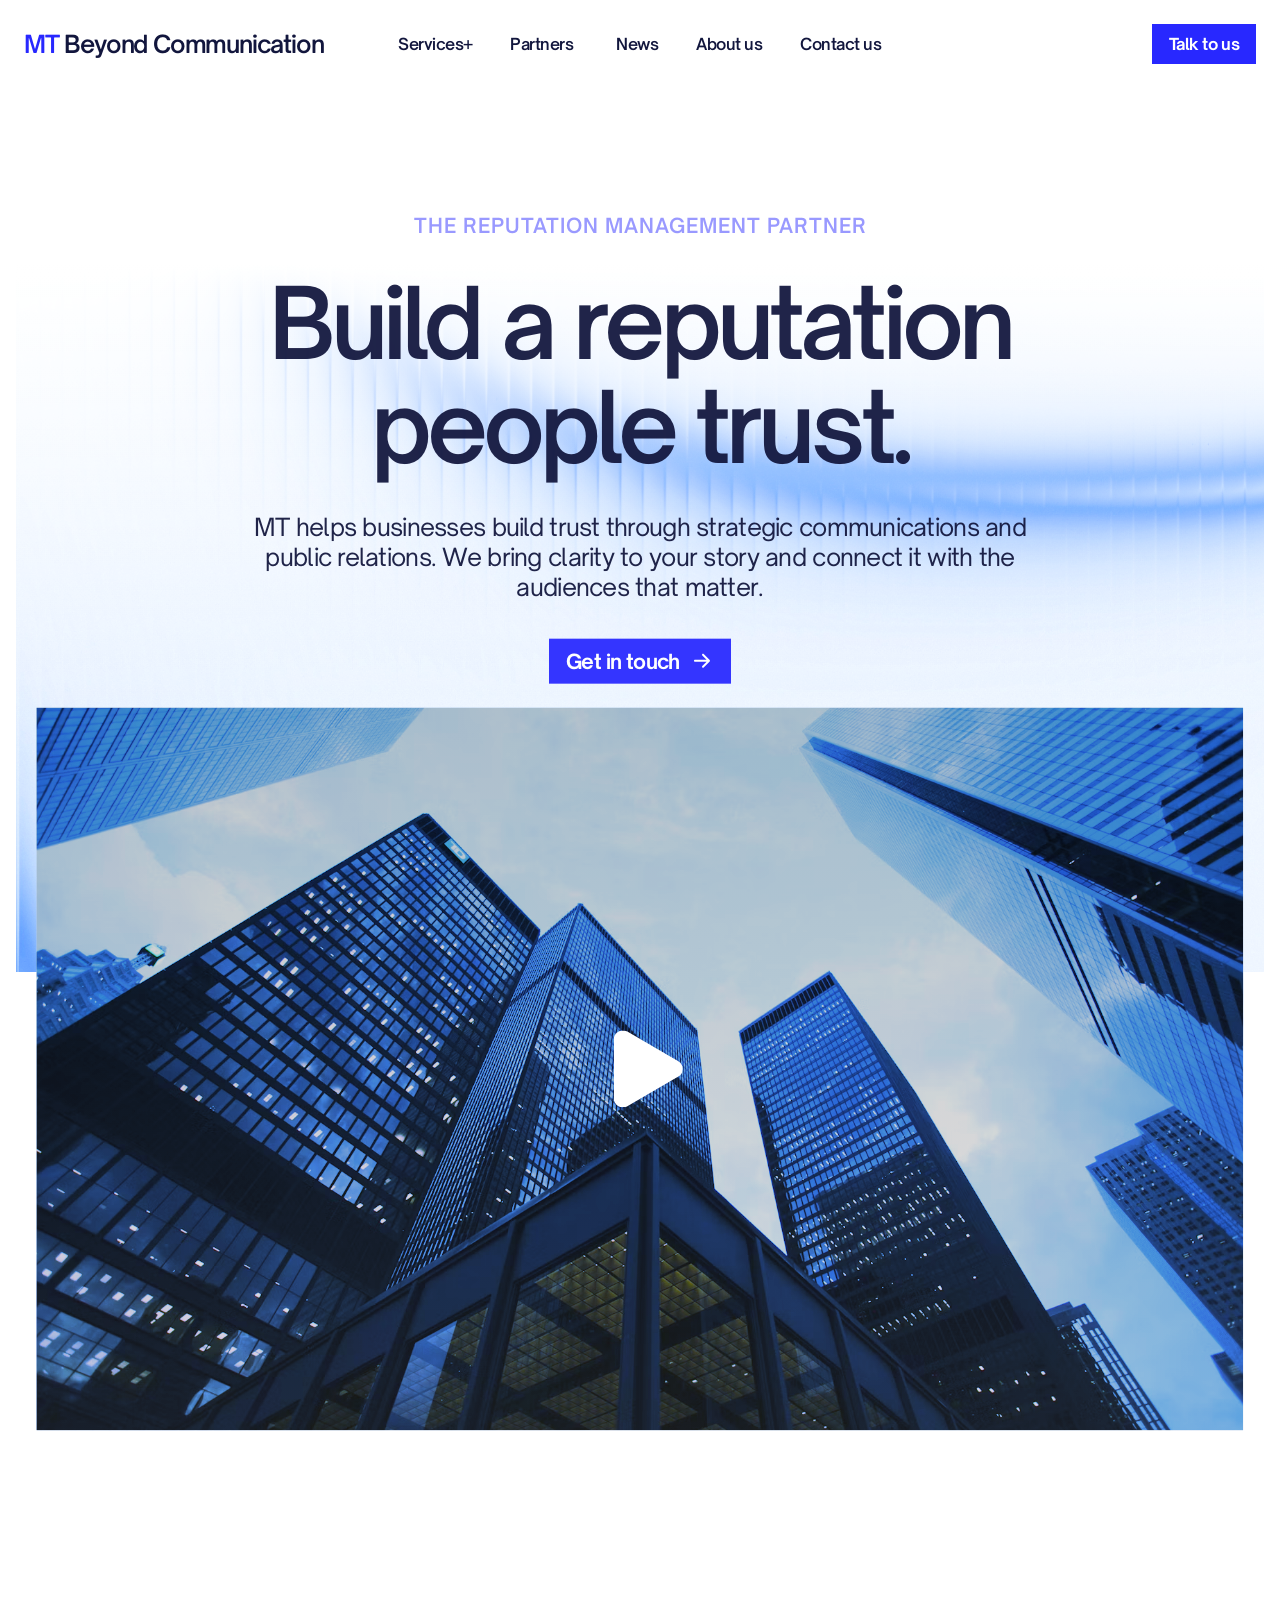
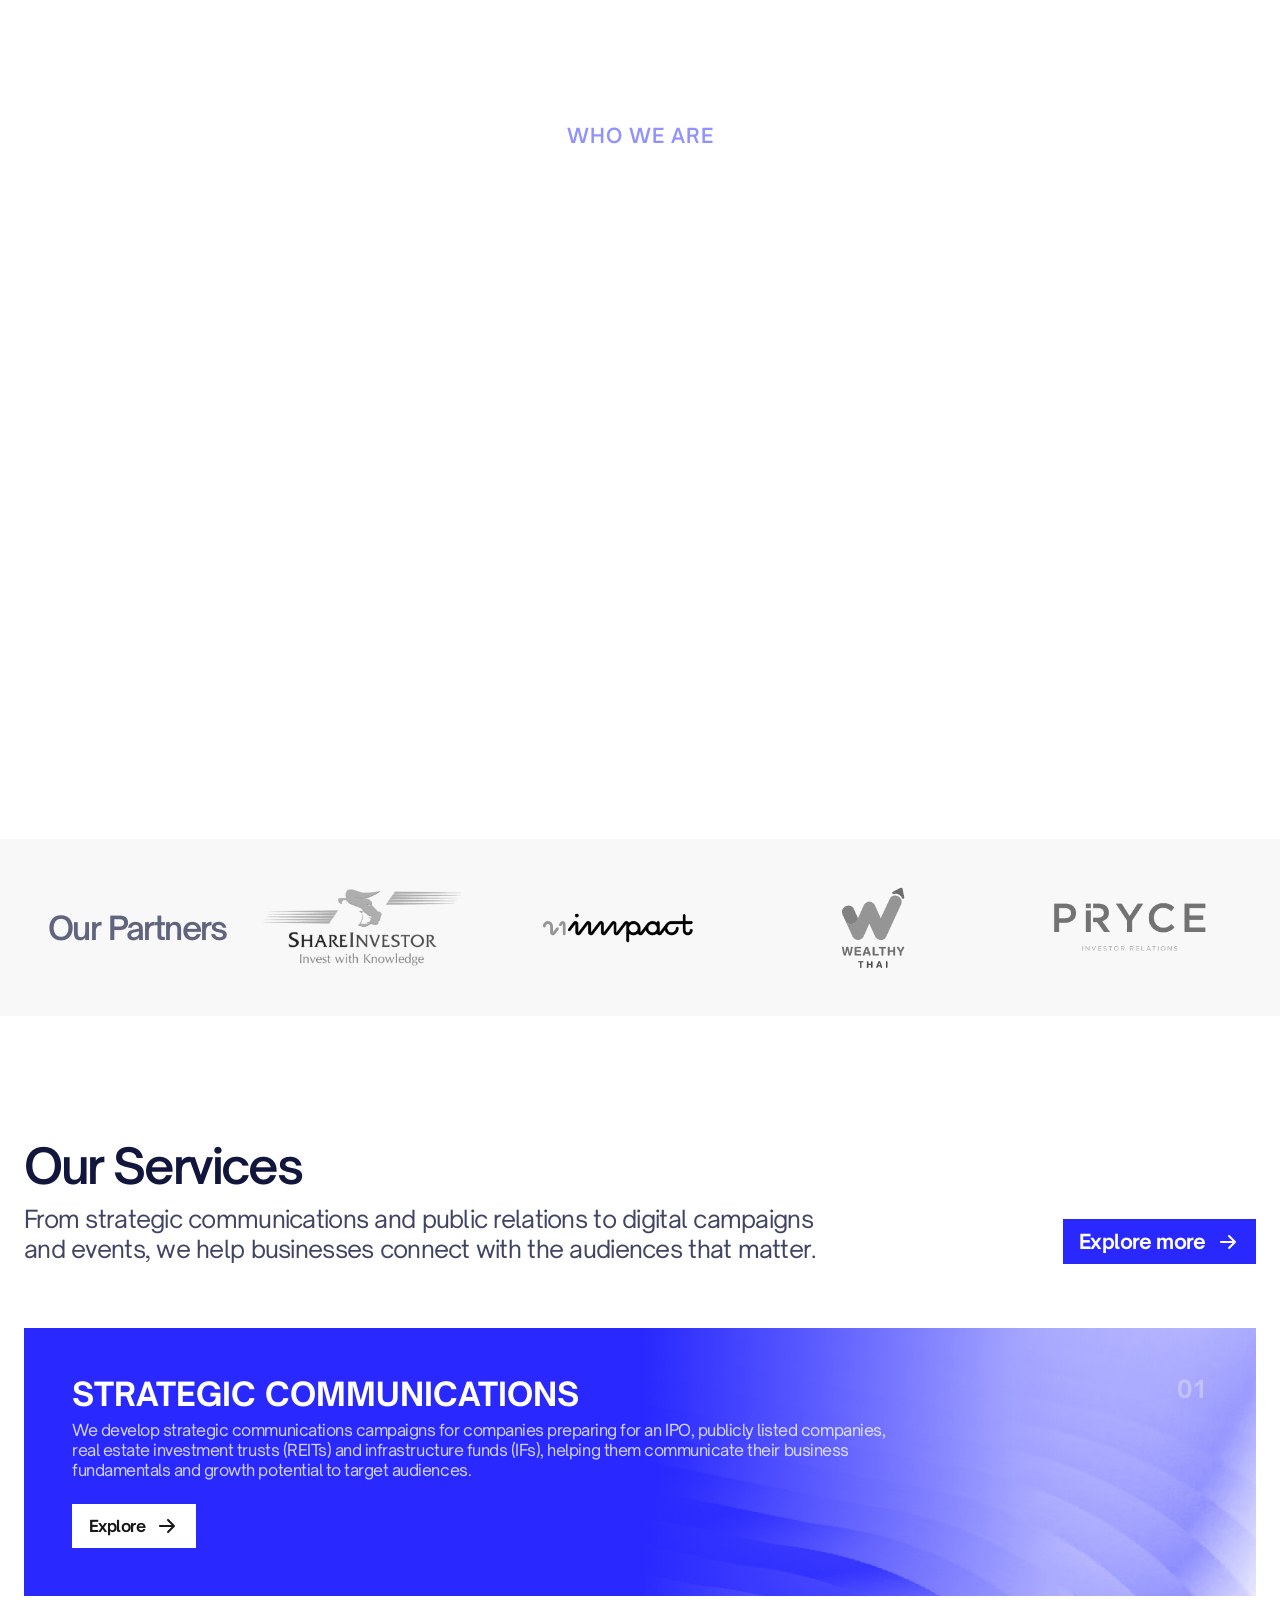
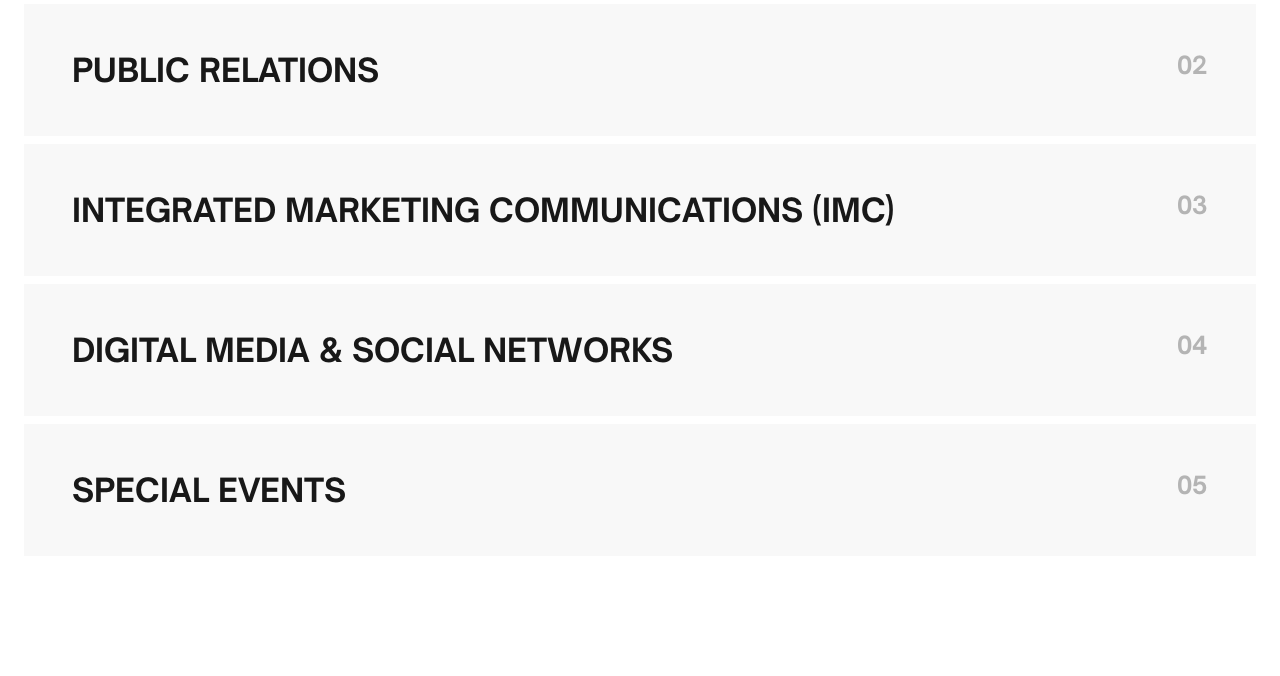
<file: index.html>
<!doctype html>
<html lang="en">
<head>
  <meta charset="utf-8">
  <meta name="viewport" content="width=device-width, initial-scale=1">
  <meta name="description" content="MT helps businesses build trust through strategic communications and public relations. We bring clarity to your story and connect it with the audiences that matter.">
  <title>MT — Beyond Communication</title>
  <link rel="preload" href="assets/fonts/OpenSauceOne-SemiBold.otf" as="font" type="font/otf" crossorigin>
  <link rel="preload" href="assets/fonts/OpenSauceOne-Regular.otf" as="font" type="font/otf" crossorigin>
  <link rel="stylesheet" href="styles.css?v=video-cta-gap-1">
  <link rel="stylesheet" href="motion.css?v=mobile-layout-1">
  <script src="script.js?v=scroll-4" defer></script>
  <script src="motion.js?v=video-cta-gap-1" defer></script>
</head>
<body>
  <a class="skip-link" href="#main">Skip to content</a>
  <div class="site" data-node-id="1:2">
    <header class="header" data-node-id="1:3">
      <a class="brand" href="#" aria-label="MT Beyond Communication — Home" data-node-id="1:4"><span>MT </span>Beyond Communication</a>
      <nav class="navigation" aria-label="Main navigation" data-node-id="1:5">
        <a href="#" data-node-id="1:6">Services+</a>
        <a href="#" data-node-id="1:7">Partners</a>
        <a href="#" data-node-id="1:6">News</a>
        <a href="#" data-node-id="1:6">About us</a>
        <a href="#" data-node-id="1:6">Contact us</a>
      </nav>
      <button class="button button--small" type="button" data-pending="contact" data-node-id="1:11" aria-disabled="true">Talk to us</button>
    </header>
    <main id="main" tabindex="-1">
      <section class="hero" aria-labelledby="hero-title" data-node-id="1:13">
        <div class="hero-background" aria-hidden="true">
          <img src="assets/images/hero-texture.png" alt="" width="3840" height="2160" fetchpriority="high">
          <div class="hero-blue"></div><div class="hero-fade"></div>
        </div>
        <div class="hero-content" data-node-id="1:14">
          <div class="hero-copy" data-node-id="1:15">
            <p class="eyebrow hero-eyebrow" data-node-id="1:16">THE REPUTATION MANAGEMENT PARTNER</p>
            <h1 id="hero-title" data-node-id="1:17">Build a reputation people trust.</h1>
            <p class="hero-description" data-node-id="1:18">MT helps businesses build trust through strategic communications and public relations. We bring clarity to your story and connect it with the audiences that matter.</p>
          </div>
          <button class="button button--large" type="button" data-pending="contact" data-node-id="1:20" aria-disabled="true">Get in touch<img src="assets/images/arrow-white.svg" width="24" height="24" alt=""></button>
        </div>
        <div class="film" data-node-id="1:25">
          <div class="film-art" aria-hidden="true">
            <img class="film-texture" src="assets/images/hero-texture.png" width="3840" height="2160" alt="">
            <img class="film-photo" src="assets/images/architecture.png" width="1740" height="1160" alt="">
            <div class="film-blue"></div><div class="film-shade"></div>
          </div>
          <button class="play" type="button" data-pending="video" aria-disabled="true" aria-label="Play MT introduction" data-node-id="1:26"><span class="play-rotation"><img src="assets/images/play.svg" alt=""></span></button>
        </div>
      </section>
      <section id="about" class="standards" tabindex="-1" aria-labelledby="standards-title" data-node-id="1:27">
        <div class="standards-content" data-node-id="1:28">
          <h2 class="eyebrow" id="standards-title" data-node-id="1:29">WHO WE ARE</h2>
          <p class="statement" data-node-id="1:30"><span class="text-blue">MT Multimedia</span> helps businesses communicate with clarity, drawing on expertise in strategic communications for listed companies, REITs and infrastructure funds.</p>
        </div>
      </section>
      <section id="partners" class="partners" tabindex="-1" aria-labelledby="partners-title" data-node-id="1:31">
        <h2 id="partners-title" data-node-id="1:32">Our Partners</h2>
        <div class="partner-logos" data-node-id="1:33">
          <div class="partner" data-node-id="1:34"><img src="assets/images/partner-shareinvestor.png" width="220" height="100" alt="ShareInvestor — Invest with Knowledge" loading="lazy"><span aria-hidden="true"></span></div>
          <div class="partner" data-node-id="1:35"><img src="assets/images/partner-vimpact.png" width="220" height="100" alt="21 Impact" loading="lazy"><span aria-hidden="true"></span></div>
          <div class="partner" data-node-id="1:36"><img src="assets/images/partner-wealthy-thai.png" width="220" height="100" alt="Wealthy Thai" loading="lazy"><span aria-hidden="true"></span></div>
          <div class="partner" data-node-id="1:37"><img src="assets/images/partner-pryce.png" width="220" height="100" alt="Pryce Investor Relations" loading="lazy"><span aria-hidden="true"></span></div>
        </div>
      </section>
      <section id="services" class="services" tabindex="-1" aria-labelledby="services-title" data-node-id="1:38">
        <div class="services-header" data-node-id="1:39">
          <div class="services-intro" data-node-id="1:40">
            <h2 id="services-title" data-node-id="1:41">Our Services</h2>
            <p data-node-id="1:42">From strategic communications and public relations to digital campaigns and events, we help businesses connect with the audiences that matter.</p>
          </div>
          <a class="button button--large" href="#service-list" data-node-id="1:43">Explore more<img src="assets/images/arrow-white.svg" width="24" height="24" alt=""></a>
        </div>
        <div id="service-list" class="service-list" tabindex="-1" data-node-id="1:47">
          <article id="strategic-communications" class="service-card service-card--strategic" aria-labelledby="strategic-title" data-node-id="1:48">
            <div class="service-art" aria-hidden="true"><div class="service-image"><img src="assets/images/service-texture.png" width="1644" height="2324" alt="" loading="lazy"></div><div class="service-fade"></div></div>
            <div class="service-content" data-node-id="1:49"><div class="service-copy"><h3 id="strategic-title" data-node-id="1:51"><button type="button" class="service-toggle" aria-controls="strategic-title-details">STRATEGIC COMMUNICATIONS</button></h3><div id="strategic-title-details" class="service-details"><div class="service-details-body"><p data-node-id="1:52">We develop strategic communications campaigns for companies preparing for an IPO, publicly listed companies, real estate investment trusts (REITs) and infrastructure funds (IFs), helping them communicate their business fundamentals and growth potential to target audiences.</p><button type="button" class="button button--white" data-pending="strategic" aria-disabled="true" data-node-id="1:53">Explore<img src="assets/images/arrow-dark.svg" width="24" height="24" alt=""></button></div></div></div></div>
            <span class="service-number" data-node-id="1:57">01</span>
          </article>
          <article id="public-relations" class="service-card service-card--pr" aria-labelledby="pr-title" data-node-id="1:58">
            <div class="service-art" aria-hidden="true"><div class="service-image"><img src="assets/images/service-texture.png" width="1644" height="2324" alt="" loading="lazy"></div><div class="service-fade"></div></div>
            <div class="service-content" data-node-id="1:59"><div class="service-copy"><h3 id="pr-title" data-node-id="1:61"><button type="button" class="service-toggle" aria-controls="pr-title-details">PUBLIC RELATIONS</button></h3><div id="pr-title-details" class="service-details"><div class="service-details-body"><p data-node-id="1:62">We plan and manage public relations campaigns for private and public sector organisations, combining media relations, press conferences and interviews with monitoring and evaluation to strengthen corporate reputation.</p><button type="button" class="button button--white" data-pending="pr" aria-disabled="true" data-node-id="1:63">Explore<img src="assets/images/arrow-dark.svg" width="24" height="24" alt=""></button></div></div></div></div>
            <span class="service-number" data-node-id="1:67">02</span>
          </article>
          <article id="integrated-marketing" class="service-card service-card--imc" aria-labelledby="imc-title" data-node-id="1:68">
            <div class="service-art" aria-hidden="true"><div class="service-image"><img src="assets/images/service-texture.png" width="1644" height="2324" alt="" loading="lazy"></div><div class="service-fade"></div></div>
            <div class="service-content" data-node-id="1:69"><div class="service-copy"><h3 id="imc-title" data-node-id="1:71"><button type="button" class="service-toggle" aria-controls="imc-title-details">INTEGRATED MARKETING COMMUNICATIONS (IMC)</button></h3><div id="imc-title-details" class="service-details"><div class="service-details-body"><p data-node-id="1:72">We develop integrated campaigns that strengthen corporate identity and build brands across traditional and digital media, supported by video, advertising and content production.</p><button type="button" class="button button--white" data-pending="imc" aria-disabled="true" data-node-id="1:73">Explore<img src="assets/images/arrow-dark.svg" width="24" height="24" alt=""></button></div></div></div></div>
            <span class="service-number" data-node-id="1:77">03</span>
          </article>
          <article id="digital-media" class="service-card service-card--digital" aria-labelledby="digital-title" data-node-id="1:78">
            <div class="service-art" aria-hidden="true"><div class="service-image"><img src="assets/images/service-texture.png" width="1644" height="2324" alt="" loading="lazy"></div><div class="service-fade"></div></div>
            <div class="service-content" data-node-id="1:79"><div class="service-copy"><h3 id="digital-title" data-node-id="1:81"><button type="button" class="service-toggle" aria-controls="digital-title-details">DIGITAL MEDIA &amp; SOCIAL NETWORKS</button></h3><div id="digital-title-details" class="service-details"><div class="service-details-body"><p data-node-id="1:82">We develop digital marketing plans and online campaigns for business and investment audiences, selecting appropriate platforms and monitoring performance to support each campaign’s objectives.</p><button type="button" class="button button--white" data-pending="digital" aria-disabled="true" data-node-id="1:83">Explore<img src="assets/images/arrow-dark.svg" width="24" height="24" alt=""></button></div></div></div></div>
            <span class="service-number" data-node-id="1:87">04</span>
          </article>
          <article id="special-events" class="service-card service-card--events" aria-labelledby="events-title" data-node-id="1:88">
            <div class="service-art" aria-hidden="true"><div class="service-image"><img src="assets/images/service-texture.png" width="1644" height="2324" alt="" loading="lazy"></div><div class="service-fade"></div></div>
            <div class="service-content"><div class="service-copy"><h3 id="events-title" data-node-id="1:90"><button type="button" class="service-toggle" aria-controls="events-title-details">SPECIAL EVENTS</button></h3><div id="events-title-details" class="service-details"><div class="service-details-body"><p>We plan and manage events for businesses and the investment community, including IPO roadshows, listing-day events and shareholder meetings.</p><button type="button" class="button button--white" data-pending="events" aria-disabled="true">Explore<img src="assets/images/arrow-dark.svg" width="24" height="24" alt=""></button></div></div></div></div>
            <span class="service-number" data-node-id="1:91">05</span>
          </article>
        </div>
      </section>
    </main>
  </div>
</body>
</html>
</file>
<file: styles.css>
@font-face{font-family:"Open Sauce One";src:url("assets/fonts/OpenSauceOne-Regular.otf") format("opentype");font-style:normal;font-weight:400;font-display:swap}
@font-face{font-family:"Open Sauce One";src:url("assets/fonts/OpenSauceOne-SemiBold.otf") format("opentype");font-style:normal;font-weight:600;font-display:swap}
@font-face{font-family:"Open Sauce One";src:url("assets/fonts/OpenSauceOne-Bold.otf") format("opentype");font-style:normal;font-weight:700;font-display:swap}
@font-face{font-family:"Open Sauce Two";src:url("assets/fonts/OpenSauceTwo-Regular.otf") format("opentype");font-style:normal;font-weight:400;font-display:swap}
@font-face{font-family:"Open Sauce Two";src:url("assets/fonts/OpenSauceTwo-SemiBold.otf") format("opentype");font-style:normal;font-weight:600;font-display:swap}

/* Figma 1:2 — desktop reference: 1920 × 4155. */
:root{
  --blue:#2828ff;
  --ink:#12163d;
  --muted:#a1a2ac;
  --paper:#fff;
  --surface:#f8f8f8;
  --dark:#181818;
  --content:1242px;
  --font-one:"Open Sauce One",sans-serif;
  --font-two:"Open Sauce Two",sans-serif;
  --motion-fast:160ms;
  --motion-ease:cubic-bezier(.2,.7,.2,1);
}
*{box-sizing:border-box}
html{scroll-behavior:smooth;scroll-padding-top:24px}
body{margin:0;background:var(--paper);color:var(--ink);font-family:var(--font-one);font-synthesis:none;-webkit-font-smoothing:antialiased}
h1,h2,h3,p{margin:0;font-size:inherit;font-weight:inherit}
a{color:inherit;text-decoration:none}
button{border:0;border-radius:0;margin:0;padding:0;background:none;color:inherit;font:inherit;letter-spacing:inherit;cursor:pointer}
img{display:block;max-width:none}
button[aria-disabled="true"]{cursor:default}
:focus-visible{outline:2px solid var(--blue);outline-offset:5px}
.button--white:focus-visible,.play:focus-visible{outline-color:white}
/* Destination focus continues the reading order, without outlining a section. */
:where(main,section,.service-list)[tabindex="-1"]:focus,[data-anchor-focus]:focus{outline:none}
.skip-link{position:fixed;left:24px;top:16px;z-index:20;padding:12px 16px;background:var(--ink);color:white;transform:translateY(-180%)}
.skip-link:focus{transform:translateY(0)}
.site{isolation:isolate;width:100%;overflow:clip}
.header{position:relative;z-index:5;display:grid;grid-template-columns:minmax(0,1fr) auto minmax(0,1fr);align-items:center;padding:24px;min-height:88px;gap:32px}
.brand{width:300px;flex-shrink:0;font-family:var(--font-two);font-weight:600;font-size:24px;line-height:26px;letter-spacing:-1.2px;white-space:nowrap}
.brand span{color:var(--blue)}
.navigation{display:flex;align-items:center;gap:36px;font-size:16px;font-weight:600;line-height:20px;letter-spacing:-.48px;white-space:nowrap}
.navigation a,.navigation button{position:relative}
.navigation>:nth-child(1){width:76px}
.navigation>:nth-child(2){width:70px}
.navigation>:nth-child(3){width:44px}
.navigation>:nth-child(4){width:68px}
.navigation>:nth-child(5){width:82px}
.header>.button{width:104px;justify-self:end}
.navigation a::after{position:absolute;content:"";bottom:-5px;left:0;right:0;height:1px;background:currentColor;transform:scaleX(0);transform-origin:left;transition:transform var(--motion-fast) var(--motion-ease)}
.navigation a:focus-visible::after{transform:scaleX(1)}
.button{display:inline-flex;align-items:center;justify-content:center;align-self:flex-start;flex-shrink:0;gap:10px;padding:10px 16px;background:var(--blue);color:white;font-size:16px;line-height:20px;font-weight:700;letter-spacing:-.48px;white-space:nowrap;transition:transform 120ms var(--motion-ease)}
.button--large{font-size:20px;line-height:25px;letter-spacing:-.6px}
.button--white{background:white;color:var(--dark)}
.button img{flex-shrink:0;transition:transform var(--motion-fast) var(--motion-ease)}
.button:not([aria-disabled="true"]):focus-visible img{transform:translateX(3px)}
.button:not([aria-disabled="true"]):active{transform:translateY(1px)}
/* Hover feedback is limited to precise pointers, so touch does not leave it on. */
@media(hover:hover) and (pointer:fine){
  .navigation a:hover::after{transform:scaleX(1)}
  .button:not([aria-disabled="true"]):hover img{transform:translateX(3px)}
}
main{display:block}
.hero{--hero-inset:16px;--film-hero-overlap:64px;--film-cover-gap:48px;min-height:max(891px,100svh);height:auto;position:relative;z-index:4;display:flex;align-items:center;padding:16px 96px 188px}
.hero-background{position:absolute;inset:var(--hero-inset);overflow:hidden;pointer-events:none;isolation:isolate}
.hero-background>img{width:100%;height:100%;object-fit:cover}
.hero-blue,.hero-fade{position:absolute;inset:0}
.hero-blue{background:blue;mix-blend-mode:color-dodge}
.hero-fade{background:linear-gradient(to bottom,white 18.519%,rgba(255,255,255,0) 75.14%)}
.hero-content{position:relative;display:flex;flex:1;min-width:0;flex-direction:column;align-items:center;gap:37px}
.hero-copy{width:100%;display:flex;flex-direction:column;align-items:center;gap:33px;text-align:center}
.eyebrow{font-size:20px;line-height:25px;font-weight:600;letter-spacing:1px;color:var(--blue);opacity:.5}
.hero-eyebrow{width:655px;max-width:100%}
h1{width:1032px;max-width:100%;font-weight:600;font-size:96px;line-height:104px;letter-spacing:-4.8px}
.hero-description{width:796px;max-width:100%;font-size:24px;line-height:30px;letter-spacing:-.72px}
.hero-content>.button{align-self:center;width:182px}
.film,.film-origin{position:absolute;left:calc(50% - 620px);top:var(--film-cover-top,calc(100% - var(--film-hero-overlap)));width:1242px;height:699px}
.film-art{position:absolute;inset:0;overflow:hidden;isolation:isolate}
.film-texture{position:absolute;height:100%;width:100.05%;left:-.03%;top:0}
.film-photo{position:absolute;height:100%;width:103.03%;left:-.08%;top:0}
.film-blue,.film-shade{position:absolute;inset:0}
.film-blue{background:#4797ff;mix-blend-mode:overlay}
.film-shade{background:linear-gradient(to bottom,rgba(0,0,0,.2),rgba(102,102,102,.2))}
.play{position:absolute;left:50%;top:50%;transform:translate(-50%,-50%);width:104px;height:105px;display:flex;align-items:center;justify-content:center}
.play-rotation{position:relative;width:105px;height:104px;flex-shrink:0;transform:rotate(90deg)}
.play img{position:absolute;left:13.03%;top:8.53%}
.standards{min-height:100svh;position:relative;z-index:3;display:flex;align-items:center;justify-content:center;border:11px solid white;padding:763px 80px 186px}
.standards-content{width:1740px;max-width:100%;display:flex;flex-direction:column;align-items:center;justify-content:center;gap:37px;text-align:center}
.statement{width:1116px;max-width:100%;font-size:64px;font-weight:600;line-height:81px;letter-spacing:-3.2px}
.text-blue{color:var(--blue)}
.text-muted{color:var(--muted)}
.partners{position:relative;z-index:2;display:flex;align-items:center;justify-content:center;gap:64px;padding:42px 164px;background:var(--surface)}
.partners h2{width:254px;flex-shrink:0;font-weight:600;font-size:32px;line-height:40px;letter-spacing:-1.6px;opacity:.65}
.partner-logos{display:flex;align-items:center;gap:2px}
.partner{position:relative;isolation:isolate;width:220px;height:100px;flex-shrink:0}
.partner img{width:220px;height:100px;object-fit:cover;filter:grayscale(1)}
.partner span{display:none}
.services{min-height:100svh;position:relative;z-index:1;display:flex;flex-direction:column;align-items:center;justify-content:center;gap:64px;padding:120px 24px}
.services-header{display:flex;align-items:flex-end;gap:24px;width:var(--content);max-width:100%}
.services-intro{flex:1;min-width:0;display:flex;flex-direction:column;gap:8px}
.services-intro h2{font-size:48px;font-weight:600;line-height:60px;letter-spacing:-2.4px}
.services-intro p{font-family:var(--font-two);width:796px;max-width:100%;font-size:24px;line-height:30px;letter-spacing:-.72px;opacity:.8}
.services-header>.button{align-self:flex-end;width:193px}
.service-list{display:flex;flex-direction:column;align-items:stretch;gap:8px;width:var(--content);max-width:100%;scroll-margin-top:24px}
.service-card{display:flex;align-items:flex-start;gap:24px;position:relative;isolation:isolate;padding:48px;color:white;scroll-margin-top:24px}
.service-art{position:absolute;inset:0;z-index:-1;overflow:hidden;background:var(--blue);isolation:isolate}
.service-image{position:absolute;inset:0;mix-blend-mode:luminosity;overflow:hidden}
.service-image img{position:absolute;width:100%;height:100%;transform-origin:0 0}
.service-fade{position:absolute;inset:0;background:linear-gradient(to right,var(--blue) 50%,rgba(40,40,255,0))}
.service-content{flex:1;min-width:0;display:flex;flex-direction:column;align-items:flex-start}
.service-copy{display:flex;flex-direction:column;width:100%}
.service-copy h3{font-size:32px;font-weight:700;line-height:36px}
.service-copy p{width:838px;max-width:100%;font-size:16px;line-height:20px;letter-spacing:-.48px;opacity:.8}
.service-card--imc .service-copy p{width:857px}
.service-card--digital .service-copy p{width:814px}
.service-number{flex-shrink:0;font-size:24px;font-weight:700;line-height:27px;opacity:.3}
.service-number{width:31px}
.service-details-body>.button{width:124px;margin-top:24px}
/* All services use the same collapsed row and expandable detail panel.
   Without JavaScript, descriptions remain visible. */
.service-toggle{display:block;width:100%;text-align:left;cursor:default}
.service-details{display:grid;grid-template-rows:1fr;opacity:1}
.service-details-body{min-height:0;overflow:hidden}
.service-details-body>p{padding-top:8px}
.service-card--events .service-details-body>.button{margin-top:32px;margin-bottom:40px}
.services-interactive .service-card{background:var(--surface);color:var(--dark);transition:color 240ms ease}
.services-interactive .service-toggle{cursor:pointer}
.services-interactive .service-art{opacity:0;transition:opacity 320ms var(--motion-ease)}
.services-interactive .service-details{grid-template-rows:0fr;opacity:0;visibility:hidden;transition:grid-template-rows 420ms var(--motion-ease),opacity 240ms ease,visibility 420ms}
.services-interactive .service-card.is-expanded{color:white}
.services-interactive .service-card.is-expanded .service-art{opacity:1}
.services-interactive .service-card.is-expanded .service-details{grid-template-rows:1fr;opacity:1;visibility:visible}
.service-card.is-expanded .service-toggle:focus-visible{outline-color:white}

/* Only a desktop frame was supplied. These adaptations preserve its assets,
   fonts, palette and content order while allowing smaller screens to reflow. */
@media(max-width:1390px){
  .hero{padding-inline:48px}
  .film,.film-origin{width:min(1242px,calc(100% - 96px));height:auto;aspect-ratio:1242/699;left:50%;transform:translateX(-50%)}
  .partners{padding-inline:48px;gap:32px}
  .partners h2{width:auto}
  .partner-logos{flex:1;justify-content:space-between}
  .partner{width:min(16vw,220px);height:auto;aspect-ratio:2.2}
  .partner img{width:100%;height:100%}
}
@media(max-width:1200px){
  .header{display:flex;flex-wrap:wrap;justify-content:space-between;gap:24px}
  .navigation{order:3;justify-content:center;width:100%}
}
@media(max-width:1100px){
  h1{font-size:80px;line-height:1.083333;letter-spacing:-4px}
  .hero{min-height:max(820px,100svh);padding-bottom:188px}
  .standards{padding-top:calc(min(1242px,100vw - 96px)*.5628 + 64px);padding-bottom:120px;padding-inline:48px}
  .statement{font-size:52px;line-height:1.26;letter-spacing:-2.6px}
  .services-intro p{font-size:21px;line-height:1.25}
  .service-copy h3{font-size:28px;line-height:1.136}
  .service-card{padding:36px}
}
@media(max-width:700px){
  .header{padding:16px;gap:16px 8px}
  .brand{width:auto;font-size:clamp(16px,4.6vw,18px);line-height:24px;letter-spacing:-.9px}
  .header>.button{width:auto;padding:8px 12px;font-size:13px;line-height:20px}
  .navigation{justify-content:space-between;gap:10px;font-size:12px;line-height:18px;letter-spacing:-.36px}
  .navigation>:nth-child(n){width:auto}
  .hero{height:auto;min-height:0;padding:48px 24px 112px;align-items:flex-start}
  .hero{--hero-inset:8px;--film-hero-overlap:32px;--film-cover-gap:32px}
  .hero-copy{gap:24px}
  .hero-content{gap:28px}
  .eyebrow{font-size:12px;line-height:18px;letter-spacing:.6px}
  h1{width:100%;max-width:520px;font-size:clamp(40px,9vw,64px);line-height:1.083333;letter-spacing:-.05em}
  .hero-description{font-size:18px;line-height:24px;letter-spacing:-.54px}
  .button--large{font-size:18px;line-height:24px;letter-spacing:-.54px}
  .film,.film-origin{top:var(--film-cover-top,calc(100% - var(--film-hero-overlap)));bottom:auto;width:calc(100% - 48px);transform:translateX(-50%)}
  .play{transform:translate(-50%,-50%) scale(.65)}
  .standards{min-height:0;border-width:8px;padding:calc((100vw - 48px)*.5628 + 56px) 16px 56px}
  .standards-content{gap:24px}
  .statement{font-size:clamp(28px,6vw,40px);line-height:1.26;letter-spacing:-.05em}
  .partners{padding:28px 24px;gap:16px;flex-direction:column;align-items:flex-start}
  .partners h2{font-size:24px;line-height:1.26;letter-spacing:-1.2px}
  .partner-logos{width:100%;display:grid;grid-template-columns:repeat(2,minmax(0,1fr));gap:8px}
  .partner{width:100%;max-width:220px;justify-self:center}
  .services{min-height:0;padding:48px 24px;gap:28px;justify-content:flex-start}
  .services-header{flex-direction:column;align-items:flex-start;gap:24px}
  .services-intro{width:100%}
  .services-header>.button{align-self:flex-start}
  .services-intro h2{font-size:36px;line-height:45px;letter-spacing:-1.8px}
  .services-intro p{font-size:18px;line-height:24px;letter-spacing:-.54px}
  .service-card{padding:28px 24px;gap:12px}
  .service-copy h3{font-size:22px;line-height:1.136}
  .service-copy p{font-size:14px;line-height:20px;letter-spacing:-.42px}
  .service-number{font-size:18px;line-height:24px}
  .service-fade{background:linear-gradient(to right,var(--blue) 35%,rgba(40,40,255,.35))}
}
@media(prefers-reduced-motion:reduce){
  html{scroll-behavior:auto}
  *,*::before,*::after{transition:none!important;animation:none!important}
}
</file>
<file: motion.css>
/* Presentation motion. Original typography, layout and image paints stay in
   styles.css. Decorative layers remain invisible without motion.js. */
.motion-enabled [data-motion-pending]{opacity:0}

.motion-enabled .hero-background>img{
  transform:translate3d(var(--hero-pan-x,0px),var(--hero-pan-y,0px),0) scale(var(--hero-zoom,1));
  will-change:transform;
}
.motion-enabled .hero-content{
  translate:0 var(--copy-y,0px);
  opacity:var(--copy-opacity,1);
}
/* The sticky stage follows native scrolling: grow, hold, shrink, release. */
.film-origin{visibility:hidden;pointer-events:none}
.film-scroll{position:relative;z-index:4;height:280svh;margin-top:var(--film-overlap,0px);pointer-events:none}
.film-stage{position:sticky;top:0;width:100%;height:100svh;overflow:clip}
.motion-enabled .film-stage .film{
  left:50%;top:50%;bottom:auto;
  width:var(--film-width);height:var(--film-height);aspect-ratio:auto;
  transform:translate(-50%,-50%);translate:none;overflow:hidden;pointer-events:auto;
  will-change:width,height;
}
.motion-enabled .film-stage .film-art{transform:none}
.film-stage .film-photo{left:0;width:100%;height:100%;object-fit:cover}
.film-scroll + .standards{padding-top:120px}
@media(max-width:700px){
  .film-scroll{height:200svh}
  .film-scroll + .standards{padding-top:56px}
}

.motion-enabled .film-art{
  transform:perspective(1500px) rotateX(var(--film-rx,0deg)) rotateY(var(--film-ry,0deg)) scale(var(--film-scale,1));
  box-shadow:0 28px 60px -32px rgba(18,22,61,var(--film-shadow,0));
}
.film-art::after{
  content:"";position:absolute;inset:0;pointer-events:none;opacity:var(--film-active,0);
  background:radial-gradient(ellipse 55% 65% at var(--film-light-x,50%) var(--film-light-y,50%),rgba(255,255,255,.26),transparent 70%);
  mix-blend-mode:screen;
}
.motion-enabled .play{translate:var(--play-x,0px) var(--play-y,0px)}
.play::before{
  content:"";position:absolute;inset:-20px;border:1px solid rgba(255,255,255,.65);border-radius:50%;
  opacity:var(--film-active,0);scale:calc(.88 + var(--film-active,0)*.12);pointer-events:none;
}
/* Measured lines rise in sequence after crossing the reading position. The
   stagger leaves time to read even when section navigation scrolls quickly. */
.statement-line{display:block;overflow:clip}
.statement-line-content{display:block}
.motion-enabled .statement-line-content{
  opacity:var(--line-reveal,0);
  translate:0 calc((1 - var(--line-reveal,0))*105%);
  transition:opacity 800ms var(--motion-ease),translate 800ms var(--motion-ease);
  transition-delay:calc(var(--line-index,0)*220ms);
}
.motion-enabled .statement-line:not(.is-reading) .statement-line-content{
  transition-duration:250ms;transition-delay:0s;
}
.motion-enabled .service-card{
  transform:perspective(1600px) rotateX(var(--card-rx,0deg)) rotateY(var(--card-ry,0deg));
  box-shadow:0 22px 48px -28px rgba(18,22,61,var(--card-shadow,0));
}
.motion-enabled .service-image{
  transform:translate3d(var(--card-pan-x,0px),var(--card-pan-y,0px),0) scale(var(--card-zoom,1));
}
.service-art::after{
  content:"";position:absolute;inset:0;pointer-events:none;
  opacity:var(--card-active,0);
  background:radial-gradient(ellipse 520px 320px at var(--card-light-x,50%) var(--card-light-y,50%),rgba(255,255,255,.26),transparent 70%);
  mix-blend-mode:screen;
}
.motion-enabled .service-number{translate:calc(var(--card-active,0)*-6px) 0;opacity:calc(.3 + var(--card-active,0)*.7)}
.motion-enabled .service-copy h3{translate:calc(var(--card-active,0)*5px) 0}

@media(hover:hover) and (pointer:fine){
  /* In a client prototype, all existing CTAs can demonstrate tactile feedback,
     including actions whose destinations are intentionally not connected. */
  .motion-enabled .button{position:relative;isolation:isolate;overflow:hidden}
  .motion-enabled .button::before{
    content:"";position:absolute;z-index:-1;inset:0;background:rgba(255,255,255,.16);
    transform:translateX(-102%);transition:transform 450ms var(--motion-ease);pointer-events:none;
  }
  .motion-enabled .button:hover::before{transform:translateX(0)}
  .motion-enabled .button:hover img,.motion-enabled .service-card.is-hovered .button img{transform:translateX(5px)}
  .motion-enabled .button--white::before{background:rgba(40,40,255,.08)}
  .motion-enabled .partner img{transition:translate 500ms var(--motion-ease),filter 500ms var(--motion-ease)}
  .motion-enabled .partner:hover img{translate:0 -7px;filter:grayscale(0)}
}
@media(max-width:700px){
  .play::before{inset:-12px}
}
@media(prefers-reduced-motion:reduce){
  .motion-enabled [data-motion-pending]{opacity:revert}
  .motion-enabled .hero-background>img,.motion-enabled .film-art,.motion-enabled .service-card,.motion-enabled .service-image{transform:none;will-change:auto}
  .motion-enabled .hero-content,.motion-enabled .film,.motion-enabled .play{translate:none;opacity:1}
  .motion-enabled .statement-line-content{opacity:1;translate:none}
}
</file>
